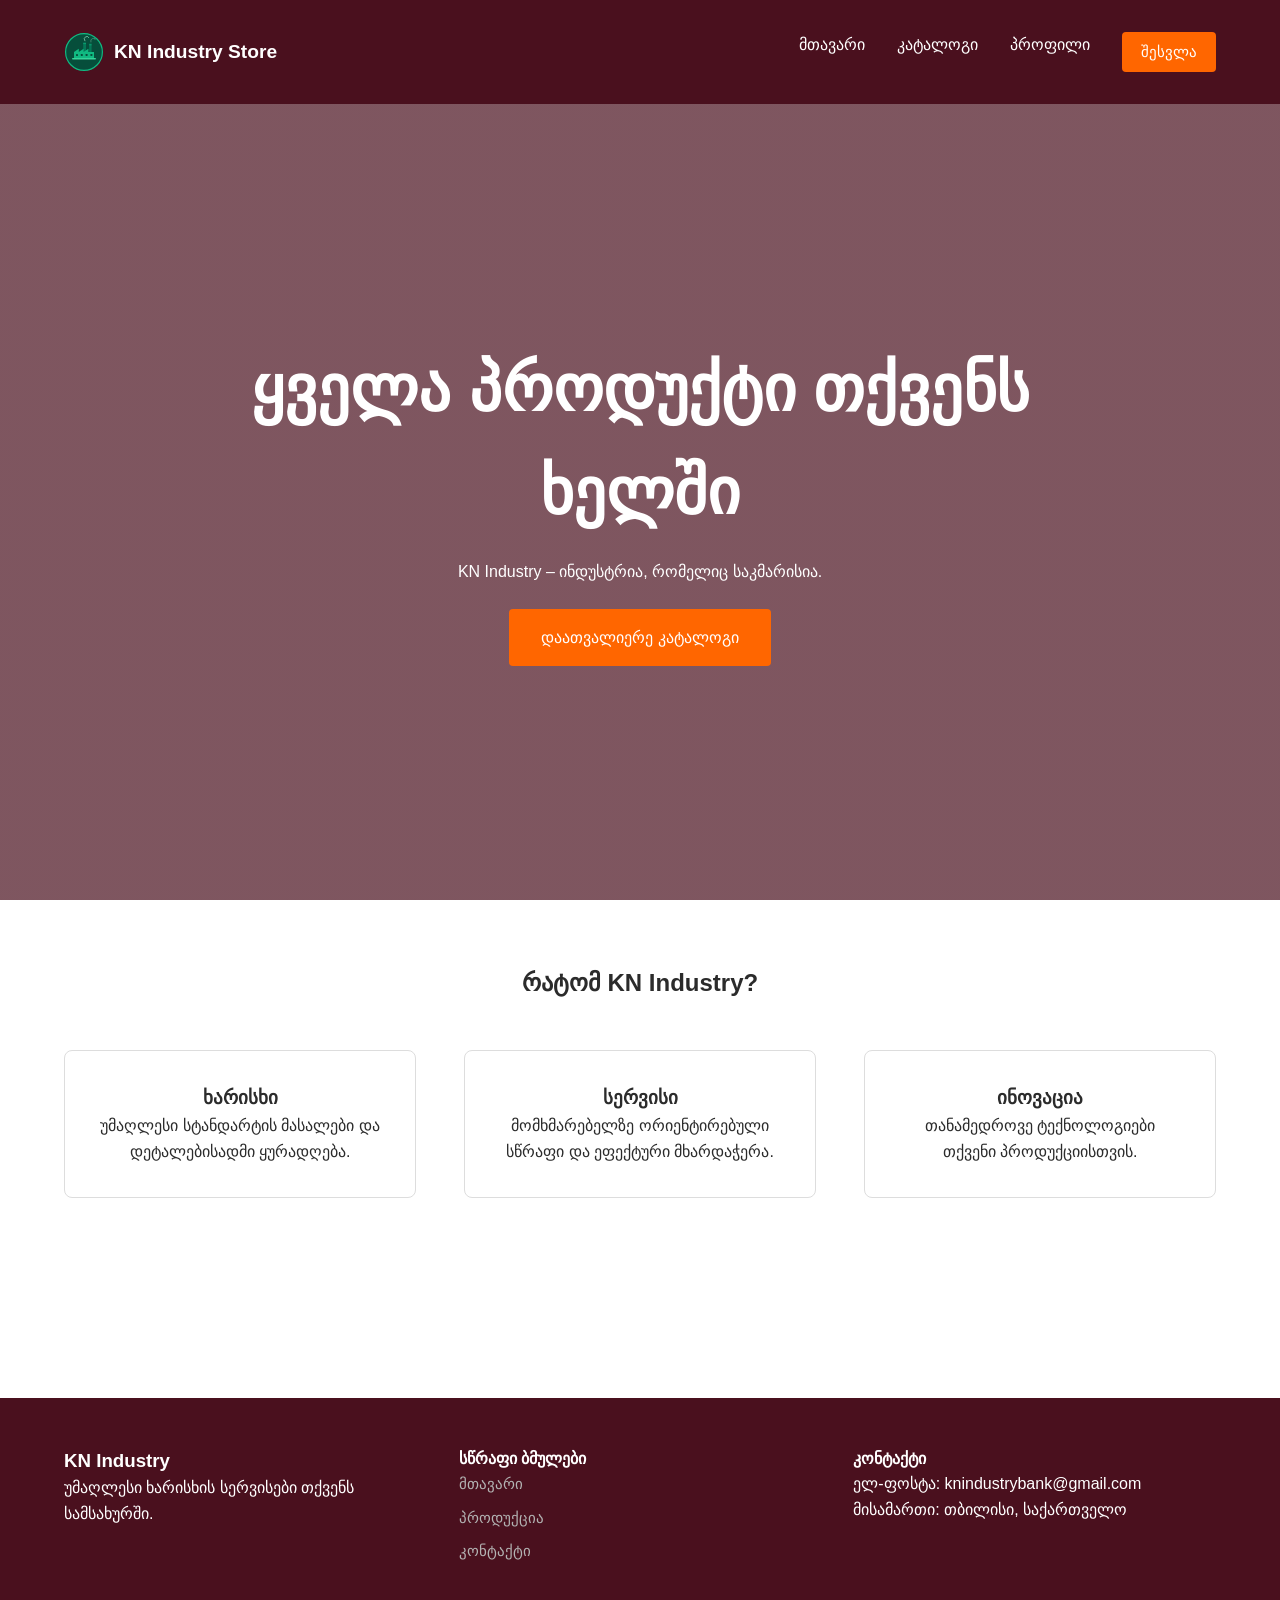
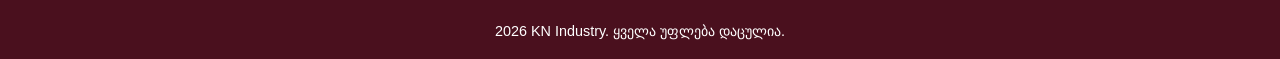
<file: index.html>
<!DOCTYPE html>
<html lang="ka">
<head>
  <meta charset="UTF-8">
  <meta name="viewport" content="width=device-width, initial-scale=1.0">
  <title>KN Industry</title>
  <link rel="stylesheet" href="css/homeStyle.css">
</head>
<body>

  <header class="main-header">
    <nav class="navbar">
      
      <a href="index.html" class="logo-container">
        <img src="assets/images/logo.svg" alt="KN Industry Store Logo" class="navbar-logo">
        <span class="logo-text">KN Industry Store</span>
      </a>

      <ul>
        <li><a href="index.html">მთავარი</a></li>
        <li><a href="catalog.html">კატალოგი</a></li>
        <li><a href="profile.html">პროფილი</a></li>
        <li><a href="login.html" class="btn-signin" id="log-in-out">შესვლა</a></li>
      </ul>

    </nav>

    <div class="hero-content">
      <h1>ყველა პროდუქტი თქვენს ხელში</h1>
      <p>KN Industry – ინდუსტრია, რომელიც საკმარისია.</p>
      <a href="catalog.html" class="btn-main">დაათვალიერე კატალოგი</a>
    </div>

  </header>

  <main>

    <section class="features">

      <h2>რატომ KN Industry?</h2>
      <div class="features-flex">

        <div class="feature-item">
          <h3>ხარისხი</h3>
          <p>უმაღლესი სტანდარტის მასალები და დეტალებისადმი ყურადღება.</p>
        </div>

        <div class="feature-item">
          <h3>სერვისი</h3>
          <p>მომხმარებელზე ორიენტირებული სწრაფი და ეფექტური მხარდაჭერა.</p>
        </div>

        <div class="feature-item">
          <h3>ინოვაცია</h3>
          <p>თანამედროვე ტექნოლოგიები თქვენი პროდუქციისთვის.</p>
        </div>

      </div>

    </section>

  </main>

  <footer class="site-footer">
    <div class="footer-container">
      <div class="footer-section">
        <h3>KN Industry</h3>
        <p>უმაღლესი ხარისხის სერვისები თქვენს სამსახურში.</p>
      </div>

      <div class="footer-section">
        <h4>სწრაფი ბმულები</h4>
        <ul class="quick-links">
          <li><a href="index.html">მთავარი</a></li>
          <li><a href="products.html">პროდუქცია</a></li>
          <li><a href="contact.html">კონტაქტი</a></li>
        </ul>
      </div>

      <div class="footer-section">
        <h4>კონტაქტი</h4>
        <p>ელ-ფოსტა: knindustrybank@gmail.com</p>
        <p>მისამართი: თბილისი, საქართველო</p>
      </div>
    </div>

    <div class="footer-bottom">
      2026 KN Industry. ყველა უფლება დაცულია.
    </div>
  </footer>
  <script type="module" src="js/main.js"></script>

</body>
</html>
</file>
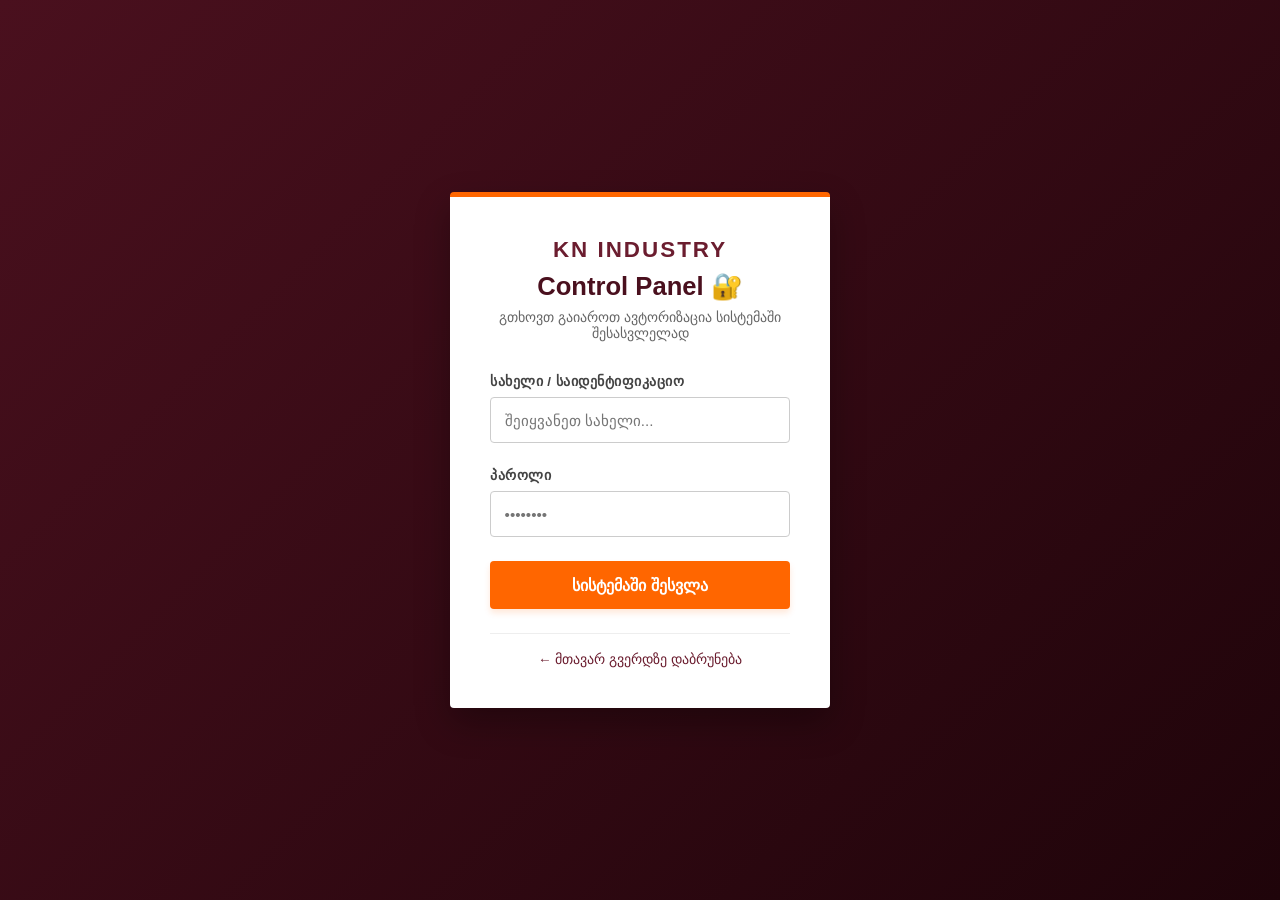
<file: admin-dashboard.html>
<!DOCTYPE html>
<html lang="ka">
<head>
  <meta charset="UTF-8">
  <meta name="viewport" content="width=device-width, initial-scale=1.0">
  <title>ადმინ პანელი | KN Industry</title>
  <link rel="stylesheet" href="css/adminDashboardStyle.css">
</head>
<body>

    <header class="admin-header">
        <div class="admin-logo-zone">
        <span class="logo-text">KN Industry</span>
        <span class="badge-admin">Admin Panel 🛠️</span>
        </div>
        <div class="admin-user-zone">
        <span id="admin-greeting">მოგესალმებით, ადმინ</span>
        <button id="btn-admin-logout" class="btn-logout-admin">გამოსვლა 🚪</button>
        </div>
    </header>

    <main class="dashboard-wrapper">

        <aside class="sidebar">
            <button class="sidebar-btn active" data-tab="products-tab">📦 პროდუქტები</button>
            <button class="sidebar-btn" data-tab="categories-tab">📁 კატეგორიები</button>
        </aside>

        <div class="main-content">
            
            <section id="products-tab" class="tab-content active">
                <div class="content-header">
                    <h2>პროდუქტების მართვა</h2>
                    <p>ახალი პროდუქტის დამატება, ფასის, მარაგისა და სურათის განახლება.</p>
                </div>

                <div class="dashboard-grid">
                    <div class="dash-card">
                        <h3>პროდუქტის დამატება / შეცვლა ➕</h3>
                        <form id="product-form" enctype="multipart/form-data">
                            <input type="hidden" id="product-id"> 
                            
                            <div class="form-group">
                                <label for="prod-name">სახელი *</label>
                                <input type="text" id="prod-name" required>
                            </div>
                            
                            <div class="form-group">
                                <label for="prod-description">აღწერა</label>
                                <textarea id="prod-description" rows="3"></textarea>
                            </div>
                            
                            <div class="form-row">
                                <div class="form-group">
                                    <label for="prod-price">ფასი (₾) *</label>
                                    <input type="number" id="prod-price" step="0.01" required>
                                </div>
                                <div class="form-group">
                                    <label for="prod-stock">მარაგი *</label>
                                    <input type="number" id="prod-stock" required>
                                </div>
                            </div>
                            
                            <div class="form-group">
                                <label for="prod-category">კატეგორია *</label>
                                <select id="prod-category" required>
                                    <option value="">აირჩიეთ კატეგორია</option>
                                </select>
                            </div>
                            
                            <div class="form-group">
                                <label for="prod-image">პროდუქტის სურათი *</label>
                                <input type="file" id="prod-image" accept="image/*">
                            </div>
                            
                            <button type="submit" class="btn-dash-submit">პროდუქტის შენახვა</button>
                        </form>
                    </div>

                    <div class="dash-card">
                        <h3>არსებული პროდუქტები 📋</h3>
                        <div class="table-responsive">
                            <table class="dash-table">
                            <thead>
                                <tr>
                                <th>ID</th>
                                <th>სურათი</th>
                                <th>სახელი</th>
                                <th>ფასი</th>
                                <th>მარაგი</th>
                                <th>მოქმედება</th>
                                </tr>
                            </thead>
                            <tbody id="products-table-body">
                                <tr>
                                <td colspan="6" class="text-center">პროდუქტები იტვირთება...</td>
                                </tr>
                            </tbody>
                            </table>
                        </div>
                    </div>
                </div>
            </section>

            <section id="categories-tab" class="tab-content">
                <div class="content-header">
                    <h2>კატეგორიების მართვა</h2>
                    <p>ახალი კატეგორიების შექმნა, სახელის შეცვლა და წაშლა.</p>
                </div>

                <div class="dashboard-grid compact">
                    <div class="dash-card">
                        <h3>კატეგორიის დამატება 📁</h3>
                        <form id="category-form">
                            <input type="hidden" id="category-id">
                            <div class="form-group">
                                <label for="cat-name">კატეგორიის სახელი *</label>
                                <input type="text" id="cat-name" required placeholder="მაგ. ელექტრონიკა">
                            </div>
                            <button type="submit" class="btn-dash-submit">კატეგორიის შენახვა</button>
                        </form>
                    </div>

                    <div class="dash-card">
                        <h3>არსებული კატეგორიები 📋</h3>
                        <div class="table-responsive">
                            <table class="dash-table">
                                <thead>
                                    <tr>
                                    <th>ID</th>
                                    <th>კატეგორია</th>
                                    <th>მოქმედება</th>
                                    </tr>
                                </thead>
                                <tbody id="categories-table-body">
                                    <tr>
                                    <td colspan="3" class="text-center">კატეგორიები იტვირთება...</td>
                                    </tr>
                                </tbody>
                            </table>
                        </div>
                    </div>
                </div>
            </section>

        </div>
    </main>

    <script type="module" src="js/admin-dashboard.js"></script>
</body>
</html>
</file>
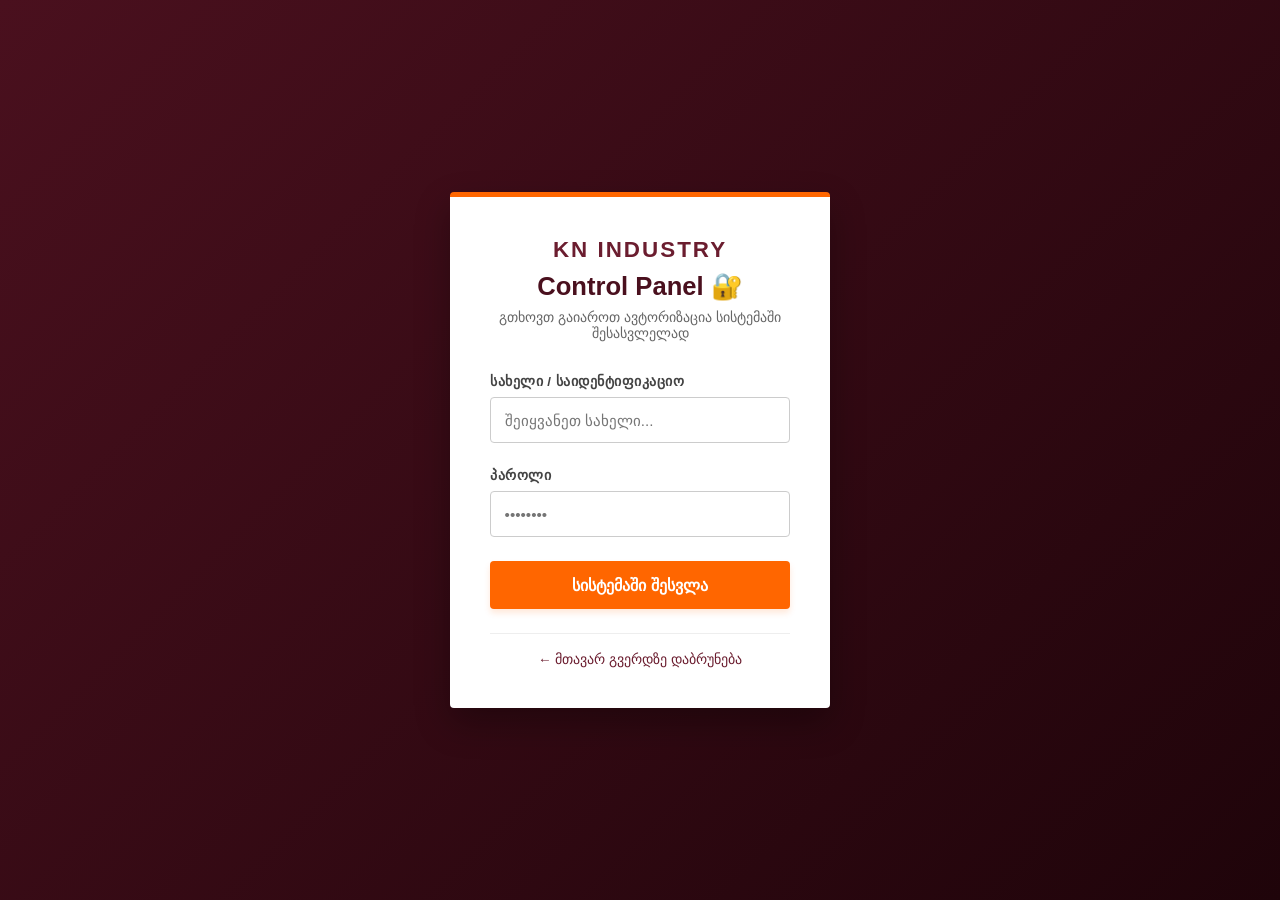
<file: admin-login.html>
<!DOCTYPE html>
<html lang="ka">
<head>
  <meta charset="UTF-8">
  <meta name="viewport" content="width=device-width, initial-scale=1.0">
  <title>ადმინისტრატორის ავტორიზაცია | KN Industry</title>
  <link rel="stylesheet" href="css/adminLoginStyle.css">
</head>
<body>

  <main class="admin-login-wrapper">
    <div class="admin-login-card">
      
      <div class="admin-login-header">
        <div class="admin-logo">KN Industry</div>
        <h1>Control Panel 🔐</h1>
        <p>გთხოვთ გაიაროთ ავტორიზაცია სისტემაში შესასვლელად</p>
      </div>

      <form id="admin-login-form">
        <div class="form-group">
          <label for="admin-name">სახელი / საიდენტიფიკაციო</label>
          <input type="name" id="admin-name" placeholder="შეიყვანეთ სახელი..." required autocomplete="off">
        </div>

        <div class="form-group">
          <label for="admin-password">პაროლი</label>
          <input type="password" id="admin-password" placeholder="••••••••" required>
        </div>

        <button type="submit" id="btn-admin-login" class="btn-admin-submit">სისტემაში შესვლა</button>
      </form>

      <div class="admin-login-footer">
        <a href="index.html">← მთავარ გვერდზე დაბრუნება</a>
      </div>

    </div>
  </main>

  <script type="module" src="js/admin-login.js"></script>
</body>
</html>
</file>
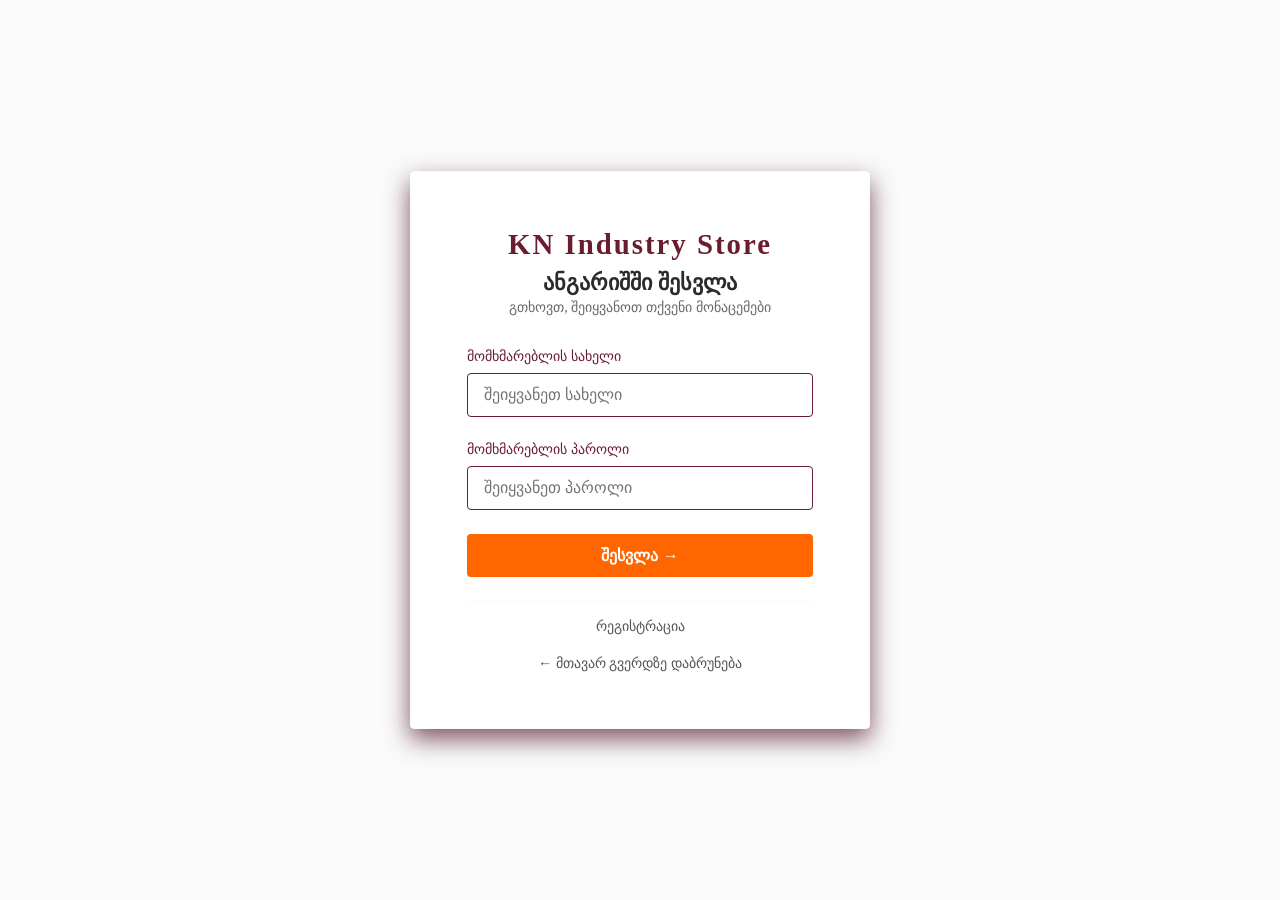
<file: catalog.html>
<!DOCTYPE html>
<html lang="ka">
<head>
  <meta charset="UTF-8">
  <meta name="viewport" content="width=device-width, initial-scale=1.0">
  <title>KN Industry</title>
  <link rel="stylesheet" href="css/catalogStyle.css">
  <link rel="stylesheet" href="css/cartStyle.css">
</head>
<body>

  <header class="main-header">
    <nav class="navbar">
      
      <a href="index.html" class="logo-container">
        <img src="assets/images/logo.svg" alt="KN Industry Store Logo" class="navbar-logo">
        <span class="logo-text">KN Industry Store</span>
      </a>

      <ul>
        <li><a href="index.html">მთავარი</a></li>
        <li><a href="catalog.html">კატალოგი</a></li>
        <li><a href="profile.html">პროფილი</a></li>
        <li>
          <button id="cart-toggle-btn" class="cart-icon-btn">
            🛒 <span id="cart-badge" class="cart-badge">0</span>
          </button>
        </li>
        <li><a href="login.html" class="btn-signin" id="log-in-out">შესვლა</a></li>
      </ul>

    </nav>
  </header>

  <main class="catalog-main">
    
    <section class="catalog-hero">
      <h1>პროდუქციის კატალოგი</h1>
      <p>იპოვნეთ თქვენთვის სასურველი ინდუსტრიული პროდუქტები</p>
    </section>

    <div class="catalog-container">
      
      <aside class="catalog-sidebar">
        <h3>კატეგორიები</h3>
        
        <ul id="categories-list" class="categories-menu">
          <li>
            <button class="category-btn active" data-category="all">ყველა პროდუქტი</button>
          </li>
        </ul>
      </aside>

      <section class="products-section">
        
        <div class="search-container">
            <input type="text" id="search-input" placeholder="მოძებნე პროდუქტი სახელით...">
            <button id="search-btn" class="btn-search">ძებნა</button>
        </div>

        <div id="catalog-status" class="catalog-status">
          <p class="loading-text">პროდუქტები იტვირთება...</p>
        </div>

        <div id="products-grid" class="products-grid">
          
        </div>
      </section>

    </div>
  </main>

  <footer class="site-footer">
    <div class="footer-container">
      <div class="footer-section">
        <h3>KN Industry</h3>
        <p>უმაღლესი ხარისხის სერვისები თქვენს სამსახურში.</p>
      </div>

      <div class="footer-section">
        <h4>სწრაფი ბმულები</h4>
        <ul class="quick-links">
          <li><a href="index.html">მთავარი</a></li>
          <li><a href="products.html">პროდუქცია</a></li>
          <li><a href="contact.html">კონტაქტი</a></li>
        </ul>
      </div>

      <div class="footer-section">
        <h4>კონტაქტი</h4>
        <p>ელ-ფოსტა: knindustrybank@gmail.com</p>
        <p>მისამართი: თბილისი, საქართველო</p>
      </div>
    </div>

    <div class="footer-bottom">
      2026 KN Industry. ყველა უფლება დაცულია.
    </div>
  </footer>

  <div id="cart-drawer" class="cart-drawer">
    <div class="cart-drawer-header">
      <h2>შენი კალათა</h2>
      <button id="cart-close-btn" class="cart-close-btn">&times;</button>
    </div>

    <div id="cart-items-container" class="cart-items-container">
      <p class="empty-cart-text">კალათა ცარიელია</p>
    </div>

    <div class="cart-drawer-footer">
      <div class="cart-total-section">
        <span>სულ ჯამი:</span>
        <span id="cart-total-price">0.00 ₾</span>
      </div>
      <button id="clear-cart-btn" class="btn-clear-cart">კალათის გასუფთავება 🗑️</button>
      <button class="btn-checkout" id="checkout-btn">შეკვეთის გაფორმება</button>
    </div>
  </div>

  <div id="cart-overlay" class="cart-overlay"></div>

  <script type="module" src="js/main.js"></script>

</body>
</html>
</file>
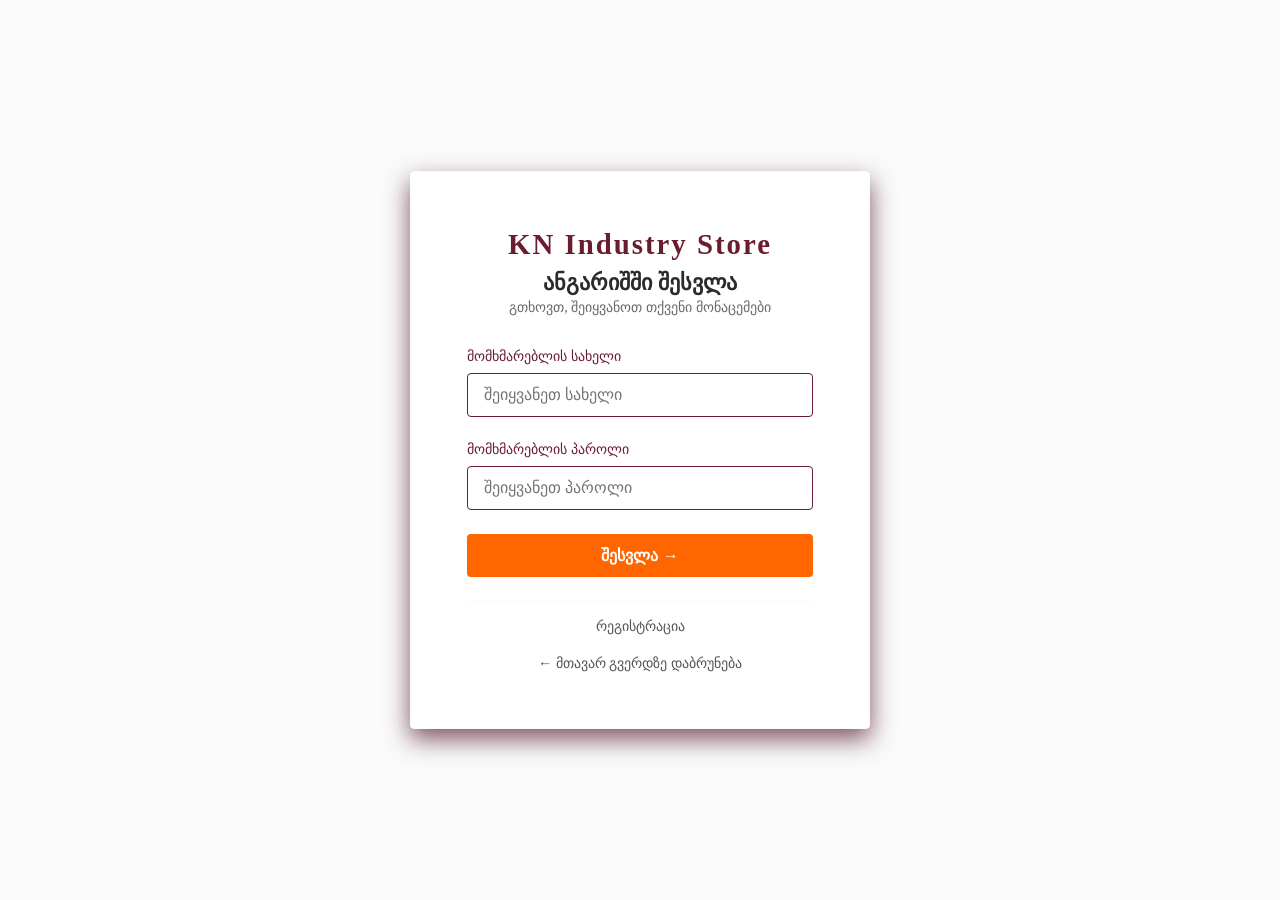
<file: login.html>
<!DOCTYPE html>
<html lang="ka">
<head>
  <meta charset="UTF-8">
  <meta name="viewport" content="width=device-width, initial-scale=1.0">
  <title>შესვლა — KN Industry Store</title>
  <link rel="stylesheet" href="css/loginStyle.css">
</head>
<body>

  <main class="login-main">
    <section class="login-card">
      
      <div class="login-header">
        <a href="index.html" class="login-logo">KN Industry Store</a>
        <h2>ანგარიშში შესვლა</h2>
        <p>გთხოვთ, შეიყვანოთ თქვენი მონაცემები</p>
      </div>

      <form id="login-form">
        
        <div class="form-group">
          <label for="name-input">მომხმარებლის სახელი</label>
          <input 
            id="name-input" 
            type="text" 
            name="name" 
            required 
            minlength="2" 
            autocomplete="username" 
            placeholder="შეიყვანეთ სახელი"
          >
        </div>

        <div class="form-group">
          <label for="password-input">მომხმარებლის პაროლი</label>
          <input 
            id="password-input" 
            type="password" 
            name="password" 
            required 
            minlength="2" 
            autocomplete="password" 
            placeholder="შეიყვანეთ პაროლი"
          >
        </div>

        <p id="login-error" class="error-text" hidden></p>

        <button type="submit" class="btn-submit">შესვლა →</button>
      </form>

      <div class="login-footer">
        <a href="register.html" class="back-link">რეგისტრაცია</a>
        <a href="index.html" class="back-link">← მთავარ გვერდზე დაბრუნება</a>
      </div>

    </section>
  </main>

  <script type="module" src="js/main.js"></script>
</body>
</html>
</file>
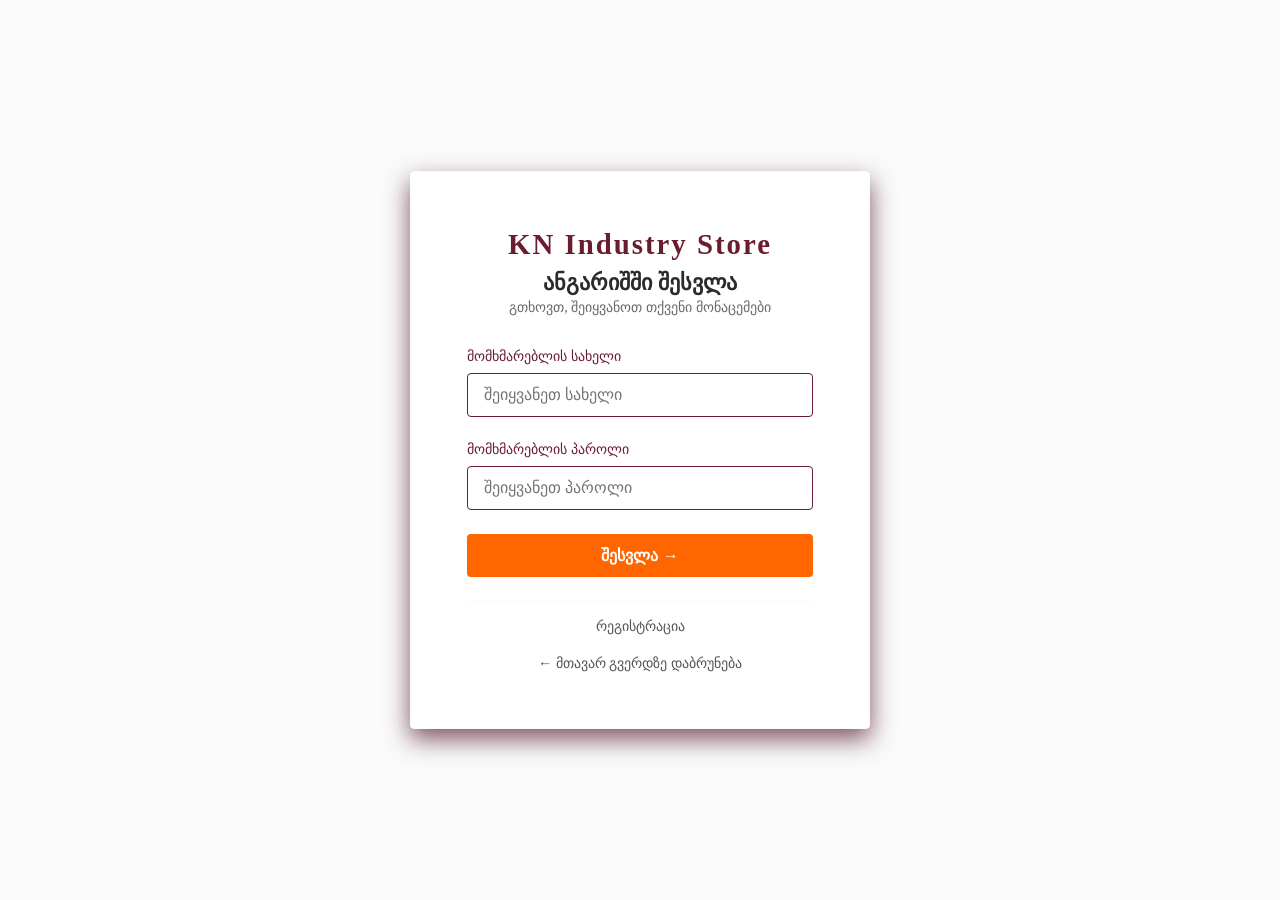
<file: profile.html>
<!DOCTYPE html>
<html lang="ka">
<head>
  <meta charset="UTF-8">
  <meta name="viewport" content="width=device-width, initial-scale=1.0">
  <title>პირადი პროფილი | KN Industry</title>
  <link rel="stylesheet" href="css/catalogStyle.css"> <link rel="stylesheet" href="css/profileStyle.css"> 
</head>
<body>

  <header class="main-header">
    <nav class="navbar">
      
      <a href="index.html" class="logo-container">
        <img src="assets/images/logo.svg" alt="KN Industry Store Logo" class="navbar-logo">
        <span class="logo-text">KN Industry Store</span>
      </a>

      <ul>
        <li><a href="index.html">მთავარი</a></li>
        <li><a href="catalog.html">კატალოგი</a></li>
        <li><a href="profile.html">პროფილი</a></li>
        <li><a href="login.html" class="btn-signin" id="log-in-out">შესვლა</a></li>
      </ul>

    </nav>
  </header>

  <main>
    <div class="profile-container">
    
        <section class="profile-card user-settings">
        <h2>პირადი მონაცემები ⚙️</h2>
          <form id="profile-form">
              <div class="form-group">
                <label for="profile-username">მომხმარებლის სახელი (Username)</label>
                <input type="text" id="profile-username" required>
              </div>
              <div class="form-group">
                <label for="profile-email">ელ-ფოსტა</label>
                <input type="email" id="profile-email" disabled>
              </div>
              <div class="form-group">
                <label for="profile-old-password">მიმდინარე (ძველი) პაროლი</label>
                <input type="password" id="profile-old-password" placeholder="საჭიროა პაროლის შესაცვლელად">
              </div>
              <div class="form-group">
                <label for="profile-password">ახალი პაროლი</label>
                <input type="password" id="profile-password" placeholder="ჩაწერეთ ახალი პაროლი">
              </div>
              <button type="button" id="data-update" class="btn-save-profile">მონაცემების განახლება</button>
          </form>
        </section>

        <section class="profile-card orders-section">
        <h2>ჩემი შეკვეთები 📦</h2>
        <div id="orders-list-container" class="orders-list-container">
            <p class="loading-orders">შეკვეთები იტვირთება...</p>
        </div>
        </section>

    </div>
  </main>

  <footer class="site-footer">
    <div class="footer-container">
      <div class="footer-section">
        <h3>KN Industry</h3>
        <p>უმაღლესი ხარისხის სერვისები თქვენს სამსახურში.</p>
      </div>

      <div class="footer-section">
        <h4>სწრაფი ბმულები</h4>
        <ul class="quick-links">
          <li><a href="index.html">მთავარი</a></li>
          <li><a href="products.html">პროდუქცია</a></li>
          <li><a href="contact.html">კონტაქტი</a></li>
        </ul>
      </div>

      <div class="footer-section">
        <h4>კონტაქტი</h4>
        <p>ელ-ფოსტა: knindustrybank@gmail.com</p>
        <p>მისამართი: თბილისი, საქართველო</p>
      </div>
    </div>

    <div class="footer-bottom">
      2026 KN Industry. ყველა უფლება დაცულია.
    </div>
  </footer>

  <script type="module" src="js/main.js"></script>
</body>
</html>
</file>
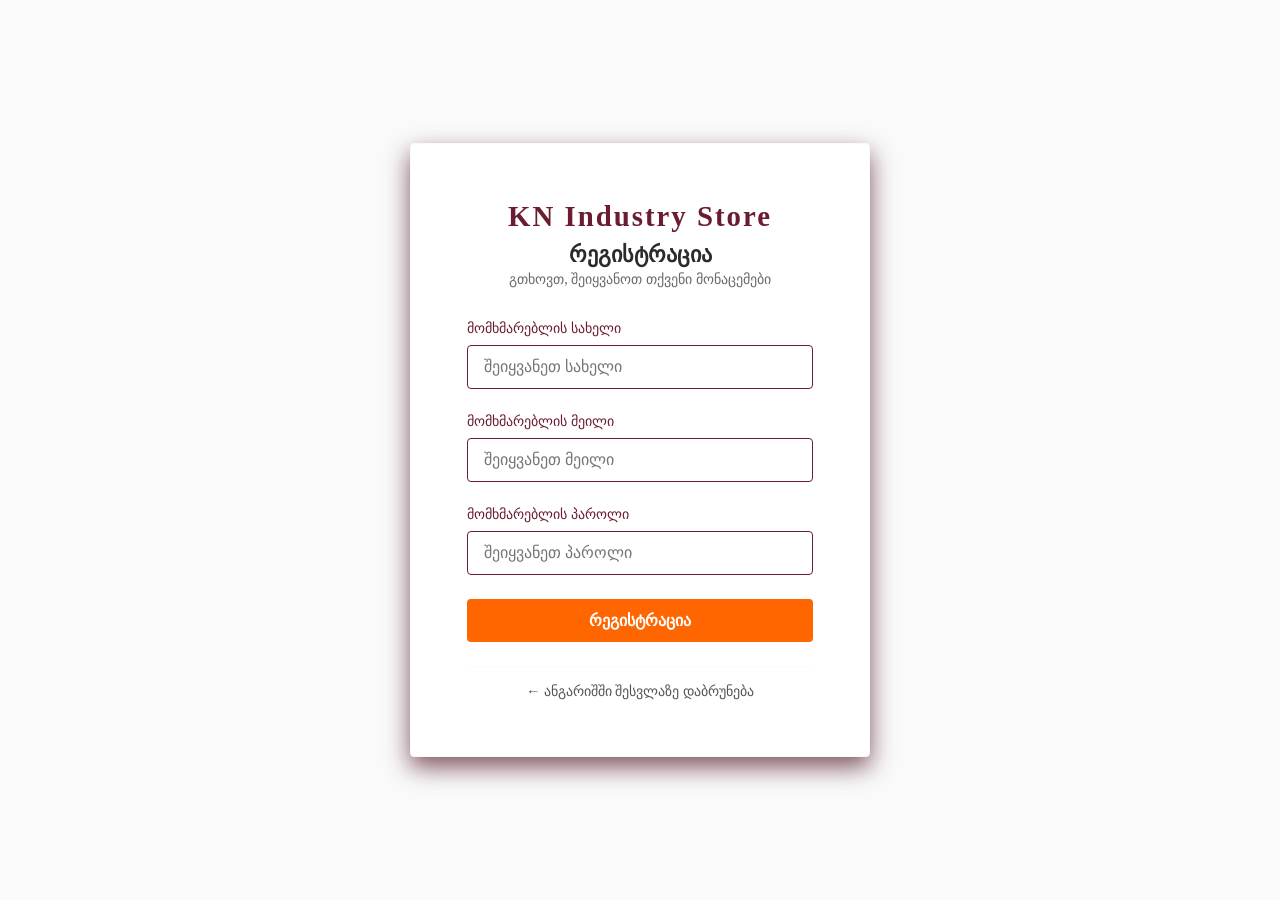
<file: register.html>
<!DOCTYPE html>
<html lang="ka">
<head>
  <meta charset="UTF-8">
  <meta name="viewport" content="width=device-width, initial-scale=1.0">
  <title>შესვლა — KN Industry Store</title>
  <link rel="stylesheet" href="css/loginStyle.css">
</head>
<body>

  <main class="login-main">
    <section class="login-card">
      
      <div class="login-header">
        <a href="index.html" class="login-logo">KN Industry Store</a>
        <h2>რეგისტრაცია</h2>
        <p>გთხოვთ, შეიყვანოთ თქვენი მონაცემები</p>
      </div>

      <form id="login-form">
        
        <div class="form-group">
          <label for="name-input">მომხმარებლის სახელი</label>
          <input 
            id="name-input" 
            type="text" 
            name="name" 
            required 
            minlength="2" 
            autocomplete="username" 
            placeholder="შეიყვანეთ სახელი"
          >
        </div>

        <div class="form-group">
          <label for="email-input">მომხმარებლის მეილი</label>
          <input 
            id="email-input" 
            type="email" 
            name="email" 
            required 
            minlength="2" 
            autocomplete="email" 
            placeholder="შეიყვანეთ მეილი"
          >
        </div>

        <div class="form-group">
          <label for="password-input">მომხმარებლის პაროლი</label>
          <input 
            id="password-input" 
            type="password" 
            name="password" 
            required 
            minlength="8" 
            autocomplete="password" 
            placeholder="შეიყვანეთ პაროლი"
          >
        </div>

        <p id="login-error" class="error-text" hidden></p>

        <button type="submit" class="btn-submit">რეგისტრაცია</button>
      </form>

      <div class="login-footer">
        <a href="login.html" class="back-link">← ანგარიშში შესვლაზე დაბრუნება</a>
      </div>

    </section>
  </main>

  <script type="module" src="js/main.js"></script>
</body>
</html>
</file>
<file: css/homeStyle.css>
:root {
  --primary-color: #ff6600;  
  --primary-hover: #e65c00;   
  --burgundy-main: #6b1d2f;    
  --burgundy-dark: #4a101e; 
  
  --text-color: #2b2b2b;
  --white: #ffffff;               
  --light-bg: #fafafa;            
  --overlay-bg: rgba(74, 16, 30, 0.7);

  --container-padding: 5%;
  --section-padding: 4rem 5%;
  --transition-speed: 0.3s;
  --border-radius: 4px;
}

* {
  margin: 0;
  padding: 0;
  box-sizing: border-box;
}

body {
  font-family: 'Segoe UI', Tahoma, Geneva, Verdana, sans-serif;
  line-height: 1.6;
  color: var(--text-color);
  background-color: var(--light-bg);
}

.main-header {
  height: 100vh;
  background: linear-gradient(var(--overlay-bg), var(--overlay-bg));
  background-size: cover;
  background-position: center;
  display: flex;
  flex-direction: column;
  color: var(--white);
}

.navbar {
  display: flex;
  justify-content: space-between;
  align-items: center;
  padding: 2rem var(--container-padding);
  background-color: var(--burgundy-dark);
}

.logo-container {
  display: flex;
  align-items: center;
  gap: 10px;
  text-decoration: none;
}

.navbar-logo {
  height: 40px;
  width: auto;
  object-fit: contain;
}

.logo-text {
  font-size: 1.2rem;
  font-weight: bold;
  color: var(--white);
}

.navbar ul {
  display: flex;
  list-style: none;
  gap: 2rem;
}

.navbar a {
  color: var(--white);
  text-decoration: none;
  font-weight: 500;
  transition: color var(--transition-speed);
}

.navbar a:hover {
  color: var(--primary-color);
}

.btn-signin {
  display: inline-block;
  text-align: center;
  background-color: var(--primary-color);
  color: var(--white);
  border: none;
  padding: 0.5rem 1.2rem;
  font-family: inherit;
  font-size: 0.95rem;
  font-weight: 500;
  border-radius: var(--border-radius);
  text-decoration: none; 
  cursor: pointer;
  transition: background-color var(--transition-speed), transform 0.1s;
}

.btn-signin:hover {
  background-color: var(--primary-hover); 
}

.btn-signin:active {
  transform: scale(0.95);
}

.hero-content {
  flex: 1;
  display: flex;
  flex-direction: column;
  justify-content: center;
  align-items: center;
  text-align: center;
  padding: 0 10%;
}

.hero-content h1 {
  font-size: 3rem;
  margin-bottom: 1rem;
}

.btn-main {
  display: inline-block;
  padding: 1rem 2rem;
  background-color: var(--primary-color);
  color: var(--white);
  text-decoration: none;
  border-radius: var(--border-radius);
  margin-top: 1.5rem;
  transition: background var(--transition-speed);
}

.btn-main:hover {
  background-color: var(--primary-hover);
}

.features {
  padding: var(--section-padding);
  background: var(--white);
  padding-bottom: 200px;
}

.features h2 {
  text-align: center;
  margin-bottom: 3rem;
}

.features-flex {
  display: flex;
  justify-content: center;
  gap: 2rem;
  flex-wrap: wrap;
}

.feature-item {
  flex: 1;
  min-width: 250px;
  padding: 2rem;
  border: 1px solid #ddd;
  border-radius: 8px;
  text-align: center;
  transition: transform var(--transition-speed);
}

.feature-item:hover {
  transform: translateY(-10px);
  border-color: var(--primary-color);
}

.site-footer {
  background: var(--burgundy-dark);
  color: var(--white);
  padding: 3rem var(--container-padding) 1rem;
}

.footer-container {
  display: grid;
  grid-template-columns: repeat(auto-fit, minmax(250px, 1fr));
  gap: 2rem;
  margin-bottom: 2rem;
}

.footer-bottom {
  text-align: center;
  padding-top: 1rem;
  border-top: 1px solid var(--footer-border);
  font-size: 0.9rem;
}

.quick-links {
  list-style: none; 
}

.quick-links li {
  margin-bottom: 0.5rem;
}

.quick-links a {
  color: #b3b3b3;
  text-decoration: none; 
  font-size: 0.95rem;
  display: inline-block;
  transition: color var(--transition-speed); 
}

.quick-links a:hover {
  color: var(--white);
}

@media (max-width: 600px) {
  
  .navbar {
    flex-direction: column;
    gap: 1.5rem;
    padding: 1.5rem var(--container-padding);
  }

  .navbar ul {
    gap: 1rem; 
    flex-wrap: wrap; 
    justify-content: center;
  }

  .hero-content h1 {
    font-size: 2rem; 
  }

  .hero-content p {
    font-size: 1rem; 
  }

  .btn-main {
    padding: 0.8rem 1.5rem; 
    width: 100%; 
    max-width: 280px;
  }

  .features {
    padding: 2.5rem var(--container-padding);
    padding-bottom: 100px;
  }

  .features h2 {
    margin-bottom: 2rem;
    font-size: 1.75rem;
  }

  .feature-item {
    padding: 1.5rem; 
  }

  .site-footer {
    text-align: center; 
  }

  .footer-container {
    gap: 1.5rem;
  }
}

@media (min-width: 1024px) {
  
  .navbar {
    margin: 0;
    width: 100%;
  }

  .hero-content {
    max-width: 1200px;
    margin: 0 auto;
  }

  .hero-content h1 {
    font-size: 4rem;
  }

  .features-flex {
    max-width: 1200px;
    margin: 0 auto;
    gap: 3rem;
  }

  .footer-container {
    max-width: 1200px;
    margin: 0 auto 2rem auto;
  }
}
</file>
<file: css/adminDashboardStyle.css>
:root {
  --primary-color: #ff6600;  
  --primary-hover: #e65c00;   
  --burgundy-main: #6b1d2f;    
  --burgundy-dark: #4a101e; 
  
  --text-color: #2b2b2b;
  --white: #ffffff;               
  --light-bg: #f4f6f9;            
  --border-radius: 4px;
  --transition-speed: 0.25s;
}

* {
  margin: 0;
  padding: 0;
  box-sizing: border-box;
}

body {
  font-family: 'Segoe UI', Tahoma, Geneva, Verdana, sans-serif;
  background-color: var(--light-bg);
  color: var(--text-color);
  min-height: 100vh;
  display: flex;
  flex-direction: column;
}

.admin-header {
  background-color: var(--burgundy-dark);
  color: var(--white);
  padding: 1rem 2rem;
  display: flex;
  justify-content: space-between;
  align-items: center;
  box-shadow: 0 2px 10px rgba(0,0,0,0.15);
}

.admin-logo-zone {
  display: flex;
  align-items: center;
  gap: 1rem;
}

.logo-text {
  font-size: 1.3rem;
  font-weight: bold;
  letter-spacing: 1px;
}

.badge-admin {
  background-color: var(--primary-color);
  color: var(--white);
  padding: 3px 8px;
  font-size: 0.75rem;
  font-weight: bold;
  border-radius: 3px;
  text-transform: uppercase;
}

.admin-user-zone {
  display: flex;
  align-items: center;
  gap: 1.5rem;
  font-size: 0.95rem;
}

.btn-logout-admin {
  background: none;
  border: 1px solid rgba(255,255,255,0.4);
  color: var(--white);
  padding: 0.4rem 1rem;
  border-radius: var(--border-radius);
  cursor: pointer;
  font-family: inherit;
  transition: all var(--transition-speed);
}

.btn-logout-admin:hover {
  background-color: #dc3545;
  border-color: #dc3545;
}

.dashboard-wrapper {
  display: grid;
  grid-template-columns: 260px 1fr;
  flex: 1;
}

.sidebar {
  background-color: #ffffff;
  border-right: 1px solid #dbe2ec;
  padding: 2rem 1rem;
  display: flex;
  flex-direction: column;
  gap: 0.5rem;
}

.sidebar-btn {
  width: 100%;
  text-align: left;
  padding: 1rem;
  background: none;
  border: none;
  border-radius: var(--border-radius);
  font-family: inherit;
  font-size: 1rem;
  font-weight: 500;
  color: #555;
  cursor: pointer;
  transition: all var(--transition-speed);
}

.sidebar-btn:hover {
  background-color: #f0f4f8;
  color: var(--burgundy-main);
}

.sidebar-btn.active {
  background-color: var(--burgundy-main);
  color: var(--white);
}

.main-content {
  padding: 2.5rem;
  overflow-y: auto;
}

.content-header {
  margin-bottom: 2rem;
}

.content-header h2 {
  color: var(--burgundy-dark);
  font-size: 1.8rem;
  margin-bottom: 0.25rem;
}

.content-header p {
  color: #666;
  font-size: 0.95rem;
}

.tab-content {
  display: none;
}

.tab-content.active {
  display: block;
}

.dashboard-grid {
  display: grid;
  grid-template-columns: 400px 1fr;
  gap: 2rem;
  align-items: start;
}

.dashboard-grid.compact {
  grid-template-columns: 350px 1fr;
}

.dash-card {
  background-color: var(--white);
  border: 1px solid #dbe2ec;
  border-radius: var(--border-radius);
  padding: 2rem;
  box-shadow: 0 4px 6px rgba(0,0,0,0.02);
}

.dash-card h3 {
  font-size: 1.15rem;
  color: var(--burgundy-dark);
  margin-bottom: 1.5rem;
  padding-bottom: 0.5rem;
  border-bottom: 2px solid var(--light-bg);
}

.form-group {
  margin-bottom: 1.25rem;
}

.form-row {
  display: grid;
  grid-template-columns: 1fr 1fr;
  gap: 1rem;
}

.form-group label {
  display: block;
  font-size: 0.85rem;
  font-weight: 600;
  margin-bottom: 0.4rem;
  color: #444;
}

.form-group input, 
.form-group textarea, 
.form-group select {
  width: 100%;
  padding: 0.75rem;
  border: 1px solid #ccc;
  border-radius: var(--border-radius);
  font-family: inherit;
  font-size: 0.95rem;
}

.form-group input:focus, 
.form-group textarea:focus, 
.form-group select:focus {
  outline: none;
  border-color: var(--primary-color);
}

.btn-dash-submit {
  width: 100%;
  padding: 0.8rem;
  background-color: var(--primary-color);
  color: var(--white);
  border: none;
  border-radius: var(--border-radius);
  font-family: inherit;
  font-size: 1rem;
  font-weight: 600;
  cursor: pointer;
  transition: background var(--transition-speed);
}

.btn-dash-submit:hover {
  background-color: var(--primary-hover);
}

.table-responsive {
  width: 100%;
  overflow-x: auto;
}

.dash-table {
  width: 100%;
  border-collapse: collapse;
  text-align: left;
  font-size: 0.95rem;
}

.dash-table th {
  background-color: var(--light-bg);
  color: #444;
  padding: 1rem;
  font-weight: 600;
  border-bottom: 2px solid #dbe2ec;
}

.dash-table td {
  padding: 1rem;
  border-bottom: 1px solid #eef2f6;
  vertical-align: middle;
}

.table-prod-img {
  width: 45px;
  height: 45px;
  object-fit: cover;
  border-radius: 4px;
  border: 1px solid #ddd;
}

.text-center {
  text-align: center;
}

.actions-cell {
  display: flex;
  gap: 0.5rem;
}

.btn-action {
  padding: 4px 8px;
  font-family: inherit;
  font-size: 0.85rem;
  font-weight: 500;
  border: 1px solid transparent;
  border-radius: 3px;
  cursor: pointer;
  transition: all var(--transition-speed);
}

.btn-edit {
  background-color: #e3f2fd;
  color: #0d47a1;
}
.btn-edit:hover { background-color: #0d47a1; color: white; }

.btn-delete {
  background-color: #ffebee;
  color: #c62828;
}
.btn-delete:hover { background-color: #c62828; color: white; }
</file>
<file: css/adminLoginStyle.css>
:root {
  --primary-color: #ff6600;  
  --primary-hover: #e65c00;   
  --burgundy-main: #6b1d2f;    
  --burgundy-dark: #4a101e; 
  
  --text-color: #2b2b2b;
  --white: #ffffff;               
  --light-bg: #fafafa;            
  --overlay-bg: rgba(74, 16, 30, 0.85);
  --border-radius: 4px;
  --transition-speed: 0.3s;
}

* {
  margin: 0;
  padding: 0;
  box-sizing: border-box;
}

body {
  font-family: 'Segoe UI', Tahoma, Geneva, Verdana, sans-serif;
  background: linear-gradient(135deg, var(--burgundy-dark), #1f040a);
  min-height: 100vh;
  display: flex;
  justify-content: center;
  align-items: center;
  color: var(--text-color);
}

.admin-login-wrapper {
  width: 100%;
  max-width: 420px;
  padding: 20px;
}

.admin-login-card {
  background-color: var(--white);
  padding: 2.5rem;
  border-radius: var(--border-radius);
  box-shadow: 0 15px 35px rgba(0, 0, 0, 0.3);
  border-top: 5px solid var(--primary-color);
}

.admin-login-header {
  text-align: center;
  margin-bottom: 2rem;
}

.admin-logo {
  font-size: 1.4rem;
  font-weight: bold;
  color: var(--burgundy-main);
  letter-spacing: 2px;
  margin-bottom: 0.5rem;
  text-transform: uppercase;
}

.admin-login-header h1 {
  font-size: 1.6rem;
  color: var(--burgundy-dark);
  font-weight: 600;
  margin-bottom: 0.5rem;
}

.admin-login-header p {
  font-size: 0.85rem;
  color: #666;
}

.form-group {
  margin-bottom: 1.5rem;
}

.form-group label {
  display: block;
  font-size: 0.85rem;
  font-weight: 600;
  margin-bottom: 0.5rem;
  color: #444;
  letter-spacing: 0.5px;
}

.form-group input {
  width: 100%;
  padding: 0.85rem;
  border: 1px solid #ccc;
  border-radius: var(--border-radius);
  font-family: inherit;
  font-size: 0.95rem;
  color: var(--text-color);
  transition: border-color var(--transition-speed), box-shadow var(--transition-speed);
}

.form-group input:focus {
  outline: none;
  border-color: var(--primary-color);
  box-shadow: 0 0 0 3px rgba(255, 102, 0, 0.1);
}

.btn-admin-submit {
  width: 100%;
  padding: 0.9rem;
  background-color: var(--primary-color);
  color: var(--white);
  border: none;
  border-radius: var(--border-radius);
  font-family: inherit;
  font-size: 1rem;
  font-weight: 600;
  cursor: pointer;
  transition: background-color var(--transition-speed), transform 0.1s;
  box-shadow: 0 4px 6px rgba(255, 102, 0, 0.15);
}

.btn-admin-submit:hover {
  background-color: var(--primary-hover);
}

.btn-admin-submit:active {
  transform: scale(0.98);
}

.admin-login-footer {
  text-align: center;
  margin-top: 1.5rem;
  padding-top: 1rem;
  border-top: 1px solid #eee;
}

.admin-login-footer a {
  font-size: 0.85rem;
  color: var(--burgundy-main);
  text-decoration: none;
  font-weight: 500;
  transition: color var(--transition-speed);
}

.admin-login-footer a:hover {
  color: var(--primary-color);
}
</file>
<file: css/catalogStyle.css>
:root {
  --primary-color: #ff6600;  
  --primary-hover: #e65c00;   
  --burgundy-main: #6b1d2f;    
  --burgundy-dark: #4a101e; 
  
  --text-color: #2b2b2b;
  --white: #ffffff;               
  --light-bg: #fafafa;            
  --overlay-bg: rgba(74, 16, 30, 0.7);

  --container-padding: 5%;
  --section-padding: 4rem 5%;
  --transition-speed: 0.3s;
  --border-radius: 4px;
}

* {
  margin: 0;
  padding: 0;
  box-sizing: border-box;
}


body {
  font-family: 'Segoe UI', Tahoma, Geneva, Verdana, sans-serif;
  line-height: 1.6;
  color: var(--text-color);
  background-color: var(--light-bg);
}

.main-header {
  background: linear-gradient(var(--overlay-bg), var(--overlay-bg));
  background-size: cover;
  background-position: center;
  display: flex;
  flex-direction: column;
  color: var(--white);
}

.navbar {
  display: flex;
  justify-content: space-between;
  align-items: center;
  padding: 2rem var(--container-padding);
  background-color: var(--burgundy-dark);
}

.logo-container {
  display: flex;
  align-items: center;
  gap: 10px;
  text-decoration: none;
}

.navbar-logo {
  height: 40px;
  width: auto;
  object-fit: contain;
}

.logo-text {
  font-size: 1.2rem;
  font-weight: bold;
  color: var(--white);
}

.navbar ul {
  display: flex;
  list-style: none;
  gap: 2rem;
}

.navbar a {
  color: var(--white);
  text-decoration: none;
  font-weight: 500;
  transition: color var(--transition-speed);
}

.navbar a:hover {
  color: var(--primary-color);
}

.btn-signin {
  display: inline-block;
  text-align: center;
  background-color: var(--primary-color);
  color: var(--white);
  border: none;
  padding: 0.5rem 1.2rem;
  font-family: inherit;
  font-size: 0.95rem;
  font-weight: 500;
  border-radius: var(--border-radius);
  text-decoration: none; 
  cursor: pointer;
  transition: background-color var(--transition-speed), transform 0.1s;
}

.btn-signin:hover {
  background-color: var(--primary-hover); 
}

.btn-signin:active {
  transform: scale(0.95);
}

main{
    padding-bottom: 5%;
}

.catalog-hero {
  text-align: center;
  padding: var(--section-padding);
  background-color: var(--burgundy-main);
  color: var(--white);
  margin-bottom: 2rem;
}

.catalog-hero h1 {
  font-size: 2.5rem;
  margin-bottom: 0.5rem;
}

.catalog-hero p {
  opacity: 0.8;
  font-size: 1.1rem;
}


.catalog-container {
  display: flex;
  flex-direction: column;
  gap: 2rem;
  padding: 0 var(--container-padding) 4rem var(--container-padding);
}


.catalog-sidebar {
  background-color: var(--white);
  padding: 1.5rem;
  border-radius: var(--border-radius);
  box-shadow: 0 4px 6px rgba(0, 0, 0, 0.05);
  height: fit-content;
}

.catalog-sidebar h3 {
  color: var(--burgundy-main);
  margin-bottom: 1rem;
  padding-bottom: 0.5rem;
  border-bottom: 2px solid var(--light-bg);
}

.categories-menu {
  list-style: none;
  display: flex;
  gap: 0.5rem;
  overflow-x: auto;
  padding-bottom: 0.5rem;
}

.category-btn {
  background: none;
  border: 1px solid #ddd;
  padding: 0.6rem 1rem;
  border-radius: var(--border-radius);
  cursor: pointer;
  font-family: inherit;
  font-size: 0.9rem;
  white-space: nowrap;
  transition: all var(--transition-speed);
}

.category-btn:hover {
  border-color: var(--primary-color);
  color: var(--primary-color);
}

.category-btn.active {
  background-color: var(--primary-color);
  border-color: var(--primary-color);
  color: var(--white);
}

.products-section {
  flex: 1;
}

.products-grid {
  display: grid;
  grid-template-columns: repeat(auto-fit, minmax(250px, 1fr));
  gap: 2rem;
}

.catalog-status {
  text-align: center;
  padding: 3rem;
  font-size: 1.2rem;
  color: #666;
}

.error-container {
  max-width: 450px;
  margin: 2rem auto;
  padding: 2.5rem 2rem;
  background-color: var(--white);
  border-radius: var(--border-radius);
  border: 1px solid var(--burgundy-main);
  box-shadow: 0 10px 20px rgba(0, 0, 0, 0.05);
  text-align: center;
  animation: fadeIn 0.4s ease-in-out;
}

.error-icon {
  font-size: 3rem;
  margin-bottom: 1rem;
}

.error-container h3 {
  color: var(--burgundy-main);
  font-size: 1.3rem;
  margin-bottom: 0.5rem;
}

.error-container p {
  color: var(--text-color);
  opacity: 0.8;
  font-size: 0.95rem;
  margin-bottom: 1.5rem;
}

.btn-retry {
  background-color: var(--primary-color);
  color: var(--white);
  border: none;
  padding: 0.75rem 1.5rem;
  font-family: inherit;
  font-size: 0.95rem;
  font-weight: bold;
  border-radius: var(--border-radius);
  cursor: pointer;
  transition: background-color var(--transition-speed), transform 0.1s;
}

.btn-retry:hover {
  background-color: var(--primary-hover);
}

.btn-retry:active {
  transform: scale(0.95);
}

.product-card {
  background-color: var(--white);
  border-radius: var(--border-radius);
  overflow: hidden;
  box-shadow: 0 4px 10px rgba(0, 0, 0, 0.05);
  display: flex;
  flex-direction: column;
  transition: transform var(--transition-speed), box-shadow var(--transition-speed);
}

.product-card:hover {
  transform: translateY(-5px);
  box-shadow: 0 10px 20px var(--overlay-bg);
}

.product-card img {
  width: 100%;
  height: 200px;
  object-fit: cover; 
  background-color: var(--light-bg);
}

.product-info {
  padding: 1.5rem;
  display: flex;
  flex-direction: column;
  flex-grow: 1; 
}

.product-info h4 {
  font-size: 1.1rem;
  margin-bottom: 0.5rem;
  color: var(--text-color);
}

.product-price {
  font-size: 1.2rem;
  font-weight: bold;
  color: var(--burgundy-main);
  margin-bottom: 1rem;
  margin-top: auto; 
}

.image-container {
  position: relative;
  width: 100%;
  height: 200px;
}

.image-container img {
  width: 100%;
  height: 100%;
  object-fit: cover;
}

.stock-badge {
  position: absolute;
  top: 10px;
  left: 10px;
  padding: 0.3rem 0.6rem;
  font-size: 0.75rem;
  font-weight: bold;
  border-radius: var(--border-radius);
  color: var(--white);
  text-transform: uppercase;
}

.stock-badge.in-of-stock {
  background-color: #2e7d32;
}

.stock-badge.out-of-stock {
  background-color: var(--burgundy-main);
}

.product-desc {
  font-size: 0.88rem;
  color: var(--text-color);
  opacity: 0.7;
  margin-bottom: 1rem;
  line-height: 1.4;
  display: -webkit-box;
  -webkit-line-clamp: 2;
  -webkit-box-orient: vertical;
  overflow: hidden;
}

.product-card.disabled-card img {
  filter: grayscale(80%);
}

.btn-add-to-cart:disabled {
  background-color: #ccc;
  color: #666;
  cursor: not-allowed;
}

.btn-add-to-cart {
  width: 100%;
  padding: 0.75rem;
  background-color: var(--burgundy-main);
  color: var(--white);
  border: none;
  border-radius: var(--border-radius);
  font-weight: bold;
  cursor: pointer;
  transition: background-color var(--transition-speed);
}

.btn-add-to-cart:hover {
  background-color: var(--primary-color);
}

.search-container {
  display: flex;
  gap: 0.5rem;
  margin-bottom: 2rem;
  width: 100%;
}

.search-container input {
  flex: 1;
  padding: 0.75rem 1rem;
  font-size: 1rem;
  border: 1px solid var(--burgundy-main);
  border-radius: var(--border-radius);
  outline: none;
  font-family: inherit;
  background-color: var(--white);
  transition: border-color var(--transition-speed), box-shadow var(--transition-speed);
}

.search-container input:focus {
  border-color: var(--primary-color);
  box-shadow: 0 0 0 3px rgba(255, 102, 0, 0.2);
}

.btn-search {
  padding: 0.75rem 1.5rem;
  background-color: var(--burgundy-main);
  color: var(--white);
  border: none;
  border-radius: var(--border-radius);
  font-weight: bold;
  cursor: pointer;
  font-family: inherit;
  transition: background-color var(--transition-speed);
}

.btn-search:hover {
  background-color: var(--primary-color);
}

.site-footer {
  background: var(--burgundy-dark);
  color: var(--white);
  padding: 3rem var(--container-padding) 1rem;
}

.footer-container {
  display: grid;
  grid-template-columns: repeat(auto-fit, minmax(250px, 1fr));
  gap: 2rem;
  margin-bottom: 2rem;
}

.footer-bottom {
  text-align: center;
  padding-top: 1rem;
  border-top: 1px solid var(--footer-border);
  font-size: 0.9rem;
}

.quick-links {
  list-style: none; 
}

.quick-links li {
  margin-bottom: 0.5rem;
}

.quick-links a {
  color: #b3b3b3;
  text-decoration: none; 
  font-size: 0.95rem;
  display: inline-block;
  transition: color var(--transition-speed); 
}

.quick-links a:hover {
  color: var(--white);
}

@media (max-width: 600px) {
  
  .navbar {
    flex-direction: column;
    gap: 1.5rem;
    padding: 1.5rem var(--container-padding);
    text-align: center;
  }

  .navbar ul {
    gap: 1.2rem; 
    flex-wrap: wrap; 
    justify-content: center;
  }

  .btn-signin {
    width: 100%;
    max-width: 200px;
    padding: 0.6rem 1.5rem;
  }

  .catalog-hero {
    padding: 3rem var(--container-padding);
    margin-bottom: 1.5rem;
  }

  .catalog-hero h1 {
    font-size: 1.8rem;
  }

  .catalog-hero p {
    font-size: 0.95rem;
  }

  .catalog-container {
    gap: 1.5rem;
    padding: 0 var(--container-padding) 2rem var(--container-padding);
  }

  .catalog-sidebar {
    padding: 1rem;
  }

  .catalog-sidebar h3 {
    text-align: center;
    font-size: 1.1rem;
  }

  .category-btn {
    padding: 0.5rem 0.8rem;
    font-size: 0.85rem;
  }

  .products-grid {
    gap: 1.2rem;
  }

  .product-info {
    padding: 1.2rem;
  }

  .site-footer {
    text-align: center;
    padding: 2.5rem var(--container-padding) 1rem;
  }

  .footer-container {
    gap: 1.5rem;
  }
}

@media (min-width: 1024px) {
  
  .navbar {
    margin: 0;
    width: 100%;
  }

  .catalog-hero h1 {
    font-size: 3.5rem;
  }

  .catalog-container {
    flex-direction: row;
    align-items: flex-start;
    max-width: 1200px;
    margin: 0 auto;
    padding-bottom: 5rem;
  }

  .catalog-sidebar {
    width: 280px; 
    position: sticky;
    top: 20px;
  }

  .categories-menu {
    flex-direction: column; 
    overflow-x: visible; 
    gap: 0.75rem;
  }

  .category-btn {
    width: 100%;
    text-align: left; 
    padding: 0.75rem 1.2rem;
  }

  .footer-container {
    max-width: 1200px;
    margin: 0 auto 2rem auto;
  }
}
</file>
<file: css/cartStyle.css>
.cart-icon-btn {
  background: none;
  border: none;
  font-size: 1.4rem;
  cursor: pointer;
  position: relative;
  display: flex;
  align-items: center;
}

.cart-badge {
  position: absolute;
  top: -8px;
  right: -10px;
  background-color: var(--primary-color);
  color: var(--white);
  font-size: 0.75rem;
  font-weight: bold;
  padding: 2px 6px;
  border-radius: 50%;
}

.cart-drawer {
  position: fixed;
  top: 0;
  right: 0;
  width: 100%;
  max-width: 400px;
  height: 100vh;
  background-color: var(--white);
  box-shadow: -5px 0 15px rgba(0,0,0,0.1);
  z-index: 1000;
  display: flex;
  flex-direction: column;
  transform: translateX(100%);
  transition: transform var(--transition-speed) ease-in-out;
}

.cart-drawer.open {
  transform: translateX(0);
}

.cart-drawer-header {
  padding: 1.5rem;
  background-color: var(--burgundy-dark);
  color: var(--white);
  display: flex;
  justify-content: space-between;
  align-items: center;
}

.cart-close-btn {
  background: none;
  border: none;
  color: var(--white);
  font-size: 2rem;
  cursor: pointer;
}

.cart-items-container {
  padding: 1.5rem;
  flex: 1;
  overflow-y: auto;
  display: flex;
  flex-direction: column;
  gap: 1rem;
}

.empty-cart-text {
  text-align: center;
  color: #888;
  margin-top: 2rem;
}

.cart-item {
  display: flex;
  gap: 1rem;
  align-items: center;
  padding-bottom: 1rem;
  border-bottom: 1px solid #eee;
}

.cart-item img {
  width: 60px;
  height: 60px;
  object-fit: cover;
  border-radius: var(--border-radius);
}

.cart-item-details {
  flex: 1;
}

.cart-item-details h4 {
  font-size: 0.95rem;
  margin-bottom: 0.2rem;
}

.cart-item-price {
  color: var(--burgundy-main);
  font-weight: bold;
  font-size: 0.9rem;
}

.cart-quantity-controls {
  display: flex;
  align-items: center;
  gap: 0.5rem;
}

.qty-btn {
  background-color: var(--light-bg);
  border: 1px solid #ddd;
  width: 25px;
  height: 25px;
  cursor: pointer;
  border-radius: var(--border-radius);
  font-weight: bold;
}

.qty-btn:hover {
  border-color: var(--primary-color);
}

.btn-remove-item {
  background: none;
  border: none;
  color: #cc0000;
  cursor: pointer;
  font-size: 1.1rem;
}

.cart-drawer-footer {
  padding: 1.5rem;
  background-color: var(--light-bg);
  border-top: 1px solid #eee;
}

.cart-total-section {
  display: flex;
  justify-content: space-between;
  font-weight: bold;
  font-size: 1.2rem;
  margin-bottom: 1rem;
  color: var(--burgundy-dark);
}

.btn-checkout, .btn-clear-cart {
  width: 100%;
  padding: 0.75rem;
  border: none;
  border-radius: var(--border-radius);
  font-weight: bold;
  cursor: pointer;
  margin-bottom: 0.5rem;
  font-family: inherit;
}

.btn-checkout {
  background-color: var(--primary-color);
  color: var(--white);
}

.btn-checkout:hover {
  background-color: var(--primary-hover);
}

.btn-clear-cart {
  background-color: #e0e0e0;
  color: #333;
}

.btn-clear-cart:hover {
  background-color: #d5d5d5;
}

.cart-overlay {
  position: fixed;
  top: 0;
  left: 0;
  width: 100vw;
  height: 100vh;
  background-color: rgba(0,0,0,0.5);
  z-index: 999;
  display: none;
}

.cart-overlay.open {
  display: block;
}
</file>
<file: css/loginStyle.css>
:root {
  --primary-color: #ff6600;  
  --primary-hover: #e65c00;   
  --burgundy-main: #6b1d2f;    
  --burgundy-dark: #4a101e; 
  
  --text-color: #2b2b2b;
  --white: #ffffff;               
  --light-bg: #fafafa;            
  --overlay-bg: rgba(74, 16, 30, 0.7);

  --container-padding: 5%;
  --section-padding: 4rem 5%;
  --transition-speed: 0.3s;
  --border-radius: 4px;
}

* {
  margin: 0;
  padding: 0;
  box-sizing: border-box;
}

.login-main {
  height: 100vh;
  overflow: hidden;
  display: flex;
  justify-content: center;
  align-items: center;
  padding: 2rem var(--container-padding);
  background-color: var(--light-bg);
}

.login-card {
  background-color: var(--white);
  padding: 2.5rem;
  border-radius: var(--border-radius);
  width: 100%;
  max-width: 420px;
  box-shadow: 0 10px 25px var(--overlay-bg); 
  border: 1px solid var(--light-bg);
  text-align: center;
}

.login-header {
  margin-bottom: 2rem;
}

.login-logo {
  font-size: 1.8rem;
  font-weight: bold;
  color: var(--burgundy-main);
  text-decoration: none;
  letter-spacing: 2px;
  display: inline-block;
  margin-bottom: 0.5rem;
}

.login-header h2 {
  font-size: 1.4rem;
  color: var(--text-color);
  margin-bottom: 0.2rem;
}

.login-header p {
  color: var(--text-color);
  opacity: 0.7;
  font-size: 0.9rem;
}

.form-group {
  display: flex;
  flex-direction: column;
  text-align: left;
  margin-bottom: 1.5rem;
}

.form-group label {
  font-size: 0.9rem;
  font-weight: 500;
  margin-bottom: 0.5rem;
  color: var(--burgundy-main);
}

.form-group input {
  padding: 0.75rem 1rem;
  font-size: 1rem;
  border: 1px solid var(--burgundy-main);
  border-radius: var(--border-radius);
  outline: none;
  font-family: inherit;
  color: var(--text-color);
  background-color: var(--white);
  transition: border-color var(--transition-speed), box-shadow var(--transition-speed);
}

.form-group input:focus {
  border-color: var(--primary-color);
  box-shadow: 0 0 0 3px rgba(255, 102, 0, 0.2); 
}
.error-text {
  color: var(--white);
  font-size: 0.85rem;
  margin-bottom: 1rem;
  text-align: left;
  background-color: var(--burgundy-dark);
  padding: 0.5rem 0.75rem;
  border-radius: var(--border-radius);
  border-left: 4px solid var(--primary-color);
}

.btn-submit {
  width: 100%;
  padding: 0.75rem;
  background-color: var(--primary-color);
  color: var(--white);
  border: none;
  border-radius: var(--border-radius);
  font-size: 1rem;
  font-weight: bold;
  cursor: pointer;
  transition: background-color var(--transition-speed), transform 0.1s;
}

.btn-submit:hover {
  background-color: var(--primary-hover);
}

.btn-submit:active {
  transform: scale(0.98);
}

.login-footer {
  margin-top: 1.5rem;
  padding-top: 1rem;
  border-top: 1px solid var(--light-bg);
  display: flex;
  flex-direction: column;
  gap: 20px;
}

.back-link {
  color: var(--text-color);
  opacity: 0.8;
  text-decoration: none;
  font-size: 0.9rem;
  transition: color var(--transition-speed), opacity var(--transition-speed);
}

.back-link:hover {
  color: var(--burgundy-main);
  opacity: 1;
}

@media (max-width: 600px) {
  .login-main {
    overflow-y: auto;
  }
  .login-card {
    padding: 1.5rem;
    box-shadow: none;
    border: none;
    background-color: transparent;
  }
}

@media (min-width: 1024px) {
  .login-card {
    padding: 3.5rem;
    max-width: 460px;
    transition: transform var(--transition-speed);
  }
  
  .login-card:hover {
    transform: translateY(-5px);
  }
}
</file>
<file: css/profileStyle.css>
:root {
  --primary-color: #ff6600;  
  --primary-hover: #e65c00;   
  --burgundy-main: #6b1d2f;    
  --burgundy-dark: #4a101e; 
  
  --text-color: #2b2b2b;
  --white: #ffffff;               
  --light-bg: #fafafa;            
  --overlay-bg: rgba(74, 16, 30, 0.7);

  --container-padding: 5%;
  --transition-speed: 0.3s;
  --border-radius: 4px;
}

* {
  margin: 0;
  padding: 0;
  box-sizing: border-box;
}

body {
  font-family: 'Segoe UI', Tahoma, Geneva, Verdana, sans-serif;
  line-height: 1.6;
  color: var(--text-color);
  background-color: var(--light-bg);
}

.main-header {
  background-color: var(--burgundy-dark);
  color: var(--white);
}

.navbar {
  display: flex;
  flex-direction: column;
  gap: 1.5rem;
  padding: 1.5rem var(--container-padding);
  background-color: var(--burgundy-dark);
}

.logo-container {
  display: flex;
  align-items: center;
  gap: 10px;
  text-decoration: none;
}

.navbar-logo {
  height: 40px;
  width: auto;
  object-fit: contain;
}

.logo-text {
  font-size: 1.2rem;
  font-weight: bold;
  color: var(--white);
}

.navbar ul {
  display: flex;
  list-style: none;
  gap: 1rem; 
  flex-wrap: wrap;
  justify-content: center;
  align-items: center;
}

.navbar a {
  color: var(--white);
  text-decoration: none;
  font-weight: 500;
  transition: color var(--transition-speed);
}

.navbar a:hover {
  color: var(--primary-color);
}

.btn-signin {
  display: inline-block;
  text-align: center;
  background-color: var(--primary-color);
  color: var(--white);
  border: none;
  padding: 0.5rem 1.2rem;
  font-family: inherit;
  font-size: 0.95rem;
  font-weight: 500;
  border-radius: var(--border-radius);
  text-decoration: none; 
  cursor: pointer;
  transition: background-color var(--transition-speed), transform 0.1s;
}

.btn-signin:hover {
  background-color: var(--primary-hover); 
}

.btn-signin:active {
  transform: scale(0.95);
}

main {
  min-height: calc(100vh - 80px - 300px);
  padding: 1.5rem var(--container-padding);
}

.profile-container {
  display: grid;
  grid-template-columns: 1fr; 
  gap: 2rem;
  width: 100%;
}

.profile-card {
  background-color: var(--white);
  border: 1px solid #e1e1e1;
  border-radius: var(--border-radius);
  padding: 1.5rem;
  box-shadow: 0 2px 8px rgba(0, 0, 0, 0.02);
}

.profile-card h2 {
  font-size: 1.3rem;
  color: var(--burgundy-dark);
  margin-bottom: 1.5rem;
  padding-bottom: 0.75rem;
  border-bottom: 2px solid var(--light-bg);
}

.form-group {
  margin-bottom: 1.25rem;
}

.form-group label {
  display: block;
  font-size: 0.9rem;
  font-weight: 600;
  margin-bottom: 0.5rem;
  color: #555;
}

.form-group input {
  width: 100%;
  padding: 0.75rem;
  border: 1px solid #ccc;
  border-radius: var(--border-radius);
  font-family: inherit;
  font-size: 0.95rem;
  color: var(--text-color);
  transition: border-color var(--transition-speed);
}

.form-group input:focus {
  outline: none;
  border-color: var(--primary-color);
}

.form-group input:disabled {
  background-color: #f0f0f0;
  color: #777;
  cursor: not-allowed;
  border-color: #ddd;
}

.btn-save-profile {
  width: 100%;
  padding: 0.8rem;
  background-color: var(--burgundy-main);
  color: var(--white);
  border: none;
  border-radius: var(--border-radius);
  font-family: inherit;
  font-size: 1rem;
  font-weight: 500;
  cursor: pointer;
  transition: background-color var(--transition-speed);
  margin-top: 0.5rem;
}

.btn-save-profile:hover {
  background-color: var(--burgundy-dark);
}

.orders-list-container {
  display: flex;
  flex-direction: column;
  gap: 1.25rem;
}

.loading-orders {
  text-align: center;
  color: #777;
  font-style: italic;
  padding: 2rem 0;
}

.order-box {
  border: 1px solid #e1e1e1;
  border-radius: var(--border-radius);
  background-color: #ffffff;
  overflow: hidden;
  transition: box-shadow var(--transition-speed);
}

.order-box:hover {
  box-shadow: 0 4px 12px rgba(0,0,0,0.05);
}

.order-header {
  background-color: var(--light-bg);
  padding: 1rem;
  border-bottom: 1px solid #e1e1e1;
  display: flex;
  flex-direction: column; 
  align-items: flex-start;
  gap: 0.5rem;
  font-weight: 600;
}

.order-id {
  color: var(--burgundy-main);
}

.order-status {
  font-size: 0.85rem;
  padding: 0.25rem 0.75rem;
  border-radius: 20px;
  font-weight: 500;
}

.status-pending { background-color: #fff3cd; color: #856404; }
.status-completed { background-color: #d4edda; color: #155724; }
.status-cancelled { background-color: #f8d7da; color: #721c24; }

.order-body {
  padding: 1rem;
}

.order-details-row {
  display: flex;
  justify-content: space-between;
  margin-bottom: 0.5rem;
  font-size: 0.95rem;
}

.order-details-row:last-of-type {
  margin-bottom: 0;
}

.order-label {
  color: #666;
}

.order-value {
  font-weight: 500;
}

.order-total {
  font-size: 1.1rem;
  font-weight: bold;
  color: var(--primary-color);
}

.btn-cancel-order {
  background: none;
  border: 1px solid #dc3545;
  color: #dc3545;
  padding: 0.4rem 1rem;
  font-family: inherit;
  font-size: 0.85rem;
  font-weight: 500;
  border-radius: var(--border-radius);
  cursor: pointer;
  margin-top: 1rem;
  transition: background-color var(--transition-speed), color var(--transition-speed);
}

.btn-cancel-order:hover {
  background-color: #dc3545;
  color: var(--white);
}

.site-footer {
  background: var(--burgundy-dark);
  color: var(--white);
  padding: 3rem var(--container-padding) 1rem;
  margin-top: auto;
  text-align: center;
}

.footer-container {
  display: grid;
  grid-template-columns: 1fr; 
  gap: 1.5rem;
  width: 100%;
}

.footer-section h3, .footer-section h4 {
  margin-bottom: 1rem;
}

.footer-section p {
  color: #b3b3b3;
  font-size: 0.95rem;
}

.footer-bottom {
  text-align: center;
  padding-top: 1rem;
  border-top: 1px solid #5a1827;
  font-size: 0.9rem;
  color: #b3b3b3;
}

.quick-links {
  list-style: none; 
}

.quick-links li {
  margin-bottom: 0.5rem;
}

.quick-links a {
  color: #b3b3b3;
  text-decoration: none; 
  font-size: 0.95rem;
  display: inline-block;
  transition: color var(--transition-speed); 
}

.quick-links a:hover {
  color: var(--white);
}

@media (min-width: 600px) {
  .navbar {
    flex-direction: row;
    justify-content: space-between;
    align-items: center;
    gap: 0;
    padding: 1rem var(--container-padding);
  }

  .navbar ul {
    gap: 2rem;
    flex-wrap: nowrap;
  }

  .order-header {
    flex-direction: row;
    justify-content: space-between;
    align-items: center;
    padding: 1rem 1.5rem;
  }

  .order-body {
    padding: 1.5rem;
  }

  .footer-container {
    grid-template-columns: repeat(3, 1fr);
    gap: 2rem;
  }

  .site-footer {
    text-align: left;
  }
}

@media (min-width: 1024px) {
  main {
    padding: 3rem var(--container-padding);
  }

  .profile-container {
    grid-template-columns: 350px 1fr; 
    max-width: 1200px;
    margin: 0 auto;
    gap: 3rem;
  }

  .profile-card {
    padding: 2rem;
  }

  .footer-container {
    max-width: 1200px;
    margin: 0 auto 2rem auto;
  }
}
</file>
